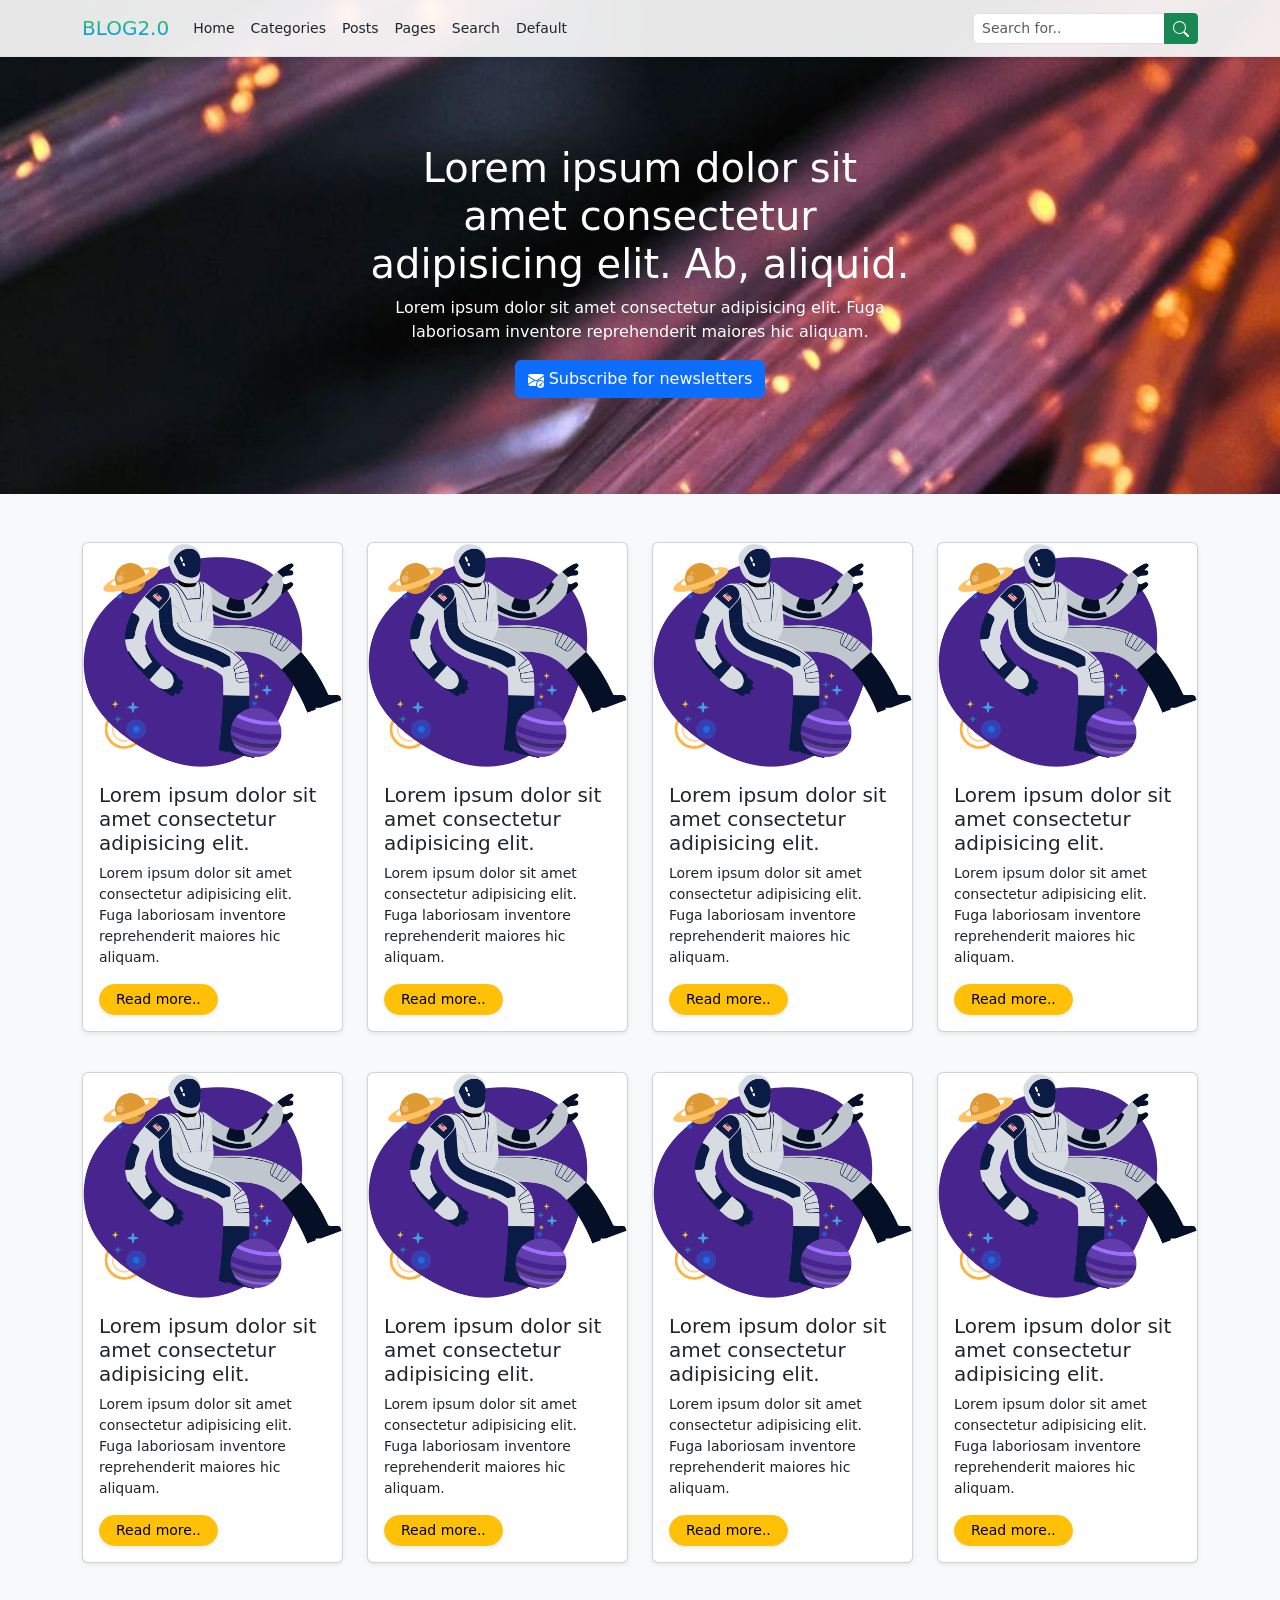
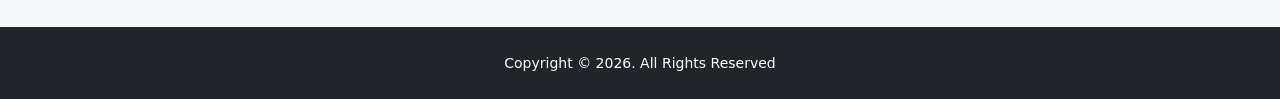
<file: index.html>
<!DOCTYPE html>
<html lang="en">

<head>
    <meta charset="UTF-8">
    <meta name="viewport" content="width=device-width, initial-scale=1.0">
    <title>Home Tamplate</title>
    <link rel="stylesheet" href="https://cdn.jsdelivr.net/npm/bootstrap@5.3.8/dist/css/bootstrap.min.css">
    <link rel="stylesheet" href="style.css">
</head>

<body class="bg-light">

    <!-- Navbar -->
    <nav class="navbar navbar-expand-lg bg-white small border-bottom shadow-sm fixed-top custom-nav"
        style="--bs-bg-opacity: .9;">

        <div class="container">

            <a href="index.html" class="navbar-brand">

                <span class="brand-style brand-gradient">
                    BLOG2.0
                </span>

            </a>

            <button type="button" class="navbar-toggler" data-bs-toggle="collapse" data-bs-target="#blog-navbar"
                aria-controls="blog-navbar" aria-expanded="false" aria-label="Toggle Navigation">
                <span class="navbar-toggler-icon"></span>
            </button>


            <div class="collapse navbar-collapse" id="blog-navbar">

                <ul class="navbar-nav me-auto mb-2 mb-lg-0">
                    <li class="nav-item">
                        <a href="index.html" class="nav-link text-dark">Home</a>
                    </li>
                    <li class="nav-item">
                        <a href="default.html" class="nav-link text-dark">Categories</a>
                    </li>
                    <li class="nav-item">
                        <a href="posts.html" class="nav-link text-dark">Posts</a>
                    </li>
                    <li class="nav-item">
                        <a href="page.html" class="nav-link text-dark">Pages</a>
                    </li>
                    <li class="nav-item">
                        <a href="search.html" class="nav-link text-dark">Search</a>
                    </li>
                    <li class="nav-item">
                        <a href="default.html" class="nav-link text-dark">Default</a>
                    </li>
                </ul>

                <form class="d-flex" role="search">
                    <div class="input-group">
                        <input type="search" class="form-control form-control-sm" placeholder="Search for..">
                        <button type="submit" class="btn btn-sm btn-success">
                            <svg xmlns="http://www.w3.org/2000/svg" width="16" height="16" fill="currentColor"
                                class="bi bi-search" viewBox="0 0 16 16">
                                <path
                                    d="M11.742 10.344a6.5 6.5 0 1 0-1.397 1.398h-.001q.044.06.098.115l3.85 3.85a1 1 0 0 0 1.415-1.414l-3.85-3.85a1 1 0 0 0-.115-.1zM12 6.5a5.5 5.5 0 1 1-11 0 5.5 5.5 0 0 1 11 0" />
                            </svg>
                        </button>
                    </div>
                </form>

            </div>
        </div>
    </nav>

    <!-- Banner -->
    <section class="banner-holder pt-5">
        <div class="container">
            <div class="row justify-content-center">
                <div class="col-md-6">
                    <div class="banner-content text-center text-white my-5 py-5">
                        <h1>Lorem ipsum dolor sit amet consectetur adipisicing elit. Ab, aliquid.</h1>
                        <p>Lorem ipsum dolor sit amet consectetur adipisicing elit. Fuga
                            laboriosam inventore reprehenderit maiores hic aliquam.</p>

                        <a href="#" class="btn btn-primary" data-bs-toggle="modal" data-bs-target="#subscribe-modal">
                            <svg xmlns="http://www.w3.org/2000/svg" width="16" height="16" fill="currentColor"
                                class="bi bi-envelope-check-fill" viewBox="0 0 16 16">
                                <path
                                    d="M.05 3.555A2 2 0 0 1 2 2h12a2 2 0 0 1 1.95 1.555L8 8.414zM0 4.697v7.104l5.803-3.558zM6.761 8.83l-6.57 4.026A2 2 0 0 0 2 14h6.256A4.5 4.5 0 0 1 8 12.5a4.49 4.49 0 0 1 1.606-3.446l-.367-.225L8 9.586zM16 4.697v4.974A4.5 4.5 0 0 0 12.5 8a4.5 4.5 0 0 0-1.965.45l-.338-.207z" />
                                <path
                                    d="M16 12.5a3.5 3.5 0 1 1-7 0 3.5 3.5 0 0 1 7 0m-1.993-1.679a.5.5 0 0 0-.686.172l-1.17 1.95-.547-.547a.5.5 0 0 0-.708.708l.774.773a.75.75 0 0 0 1.174-.144l1.335-2.226a.5.5 0 0 0-.172-.686" />
                            </svg>
                            Subscribe for newsletters
                        </a>
                    </div>
                </div>
            </div>
        </div>
    </section>

    <!-- Home Posts -->
    <section class="home-posts py-5">
        <div class="container">
            <div class="row g-4">

                <div class="col-md-3">
                    <div class="card shadow-sm mb-3">
                        <img class="card-img-top" src="img/post-image.jpg" alt="Post Image">
                        <div class="card-body">
                            <h3 class="fs-5">Lorem ipsum dolor sit amet consectetur adipisicing elit.</h3>
                            <p class="small fw-light">Lorem ipsum dolor sit amet consectetur adipisicing elit. Fuga
                                laboriosam inventore reprehenderit maiores hic aliquam.</p>
                            <a href="#" class="btn btn-sm btn-warning rounded-pill shadow-sm px-3">
                                Read more..
                            </a>
                        </div>
                    </div>
                </div>

                <div class="col-md-3">
                    <div class="card shadow-sm mb-3">
                        <img class="card-img-top" src="img/post-image.jpg" alt="Post Image">
                        <div class="card-body">
                            <h3 class="fs-5">Lorem ipsum dolor sit amet consectetur adipisicing elit.</h3>
                            <p class="small fw-light">Lorem ipsum dolor sit amet consectetur adipisicing elit. Fuga
                                laboriosam inventore reprehenderit maiores hic aliquam.</p>
                            <a href="#" class="btn btn-sm btn-warning rounded-pill shadow-sm px-3">
                                Read more..
                            </a>
                        </div>
                    </div>
                </div>

                <div class="col-md-3">
                    <div class="card shadow-sm mb-3">
                        <img class="card-img-top" src="img/post-image.jpg" alt="Post Image">
                        <div class="card-body">
                            <h3 class="fs-5">Lorem ipsum dolor sit amet consectetur adipisicing elit.</h3>
                            <p class="small fw-light">Lorem ipsum dolor sit amet consectetur adipisicing elit. Fuga
                                laboriosam inventore reprehenderit maiores hic aliquam.</p>
                            <a href="#" class="btn btn-sm btn-warning rounded-pill shadow-sm px-3">
                                Read more..
                            </a>
                        </div>
                    </div>
                </div>

                <div class="col-md-3">
                    <div class="card shadow-sm mb-3">
                        <img class="card-img-top" src="img/post-image.jpg" alt="Post Image">
                        <div class="card-body">
                            <h3 class="fs-5">Lorem ipsum dolor sit amet consectetur adipisicing elit.</h3>
                            <p class="small fw-light">Lorem ipsum dolor sit amet consectetur adipisicing elit. Fuga
                                laboriosam inventore reprehenderit maiores hic aliquam.</p>
                            <a href="#" class="btn btn-sm btn-warning rounded-pill shadow-sm px-3">
                                Read more..
                            </a>
                        </div>
                    </div>
                </div>

                <div class="col-md-3">
                    <div class="card shadow-sm mb-3">
                        <img class="card-img-top" src="img/post-image.jpg" alt="Post Image">
                        <div class="card-body">
                            <h3 class="fs-5">Lorem ipsum dolor sit amet consectetur adipisicing elit.</h3>
                            <p class="small fw-light">Lorem ipsum dolor sit amet consectetur adipisicing elit. Fuga
                                laboriosam inventore reprehenderit maiores hic aliquam.</p>
                            <a href="#" class="btn btn-sm btn-warning rounded-pill shadow-sm px-3">
                                Read more..
                            </a>
                        </div>
                    </div>
                </div>

                <div class="col-md-3">
                    <div class="card shadow-sm mb-3">
                        <img class="card-img-top" src="img/post-image.jpg" alt="Post Image">
                        <div class="card-body">
                            <h3 class="fs-5">Lorem ipsum dolor sit amet consectetur adipisicing elit.</h3>
                            <p class="small fw-light">Lorem ipsum dolor sit amet consectetur adipisicing elit. Fuga
                                laboriosam inventore reprehenderit maiores hic aliquam.</p>
                            <a href="#" class="btn btn-sm btn-warning rounded-pill shadow-sm px-3">
                                Read more..
                            </a>
                        </div>
                    </div>
                </div>

                <div class="col-md-3">
                    <div class="card shadow-sm mb-3">
                        <img class="card-img-top" src="img/post-image.jpg" alt="Post Image">
                        <div class="card-body">
                            <h3 class="fs-5">Lorem ipsum dolor sit amet consectetur adipisicing elit.</h3>
                            <p class="small fw-light">Lorem ipsum dolor sit amet consectetur adipisicing elit. Fuga
                                laboriosam inventore reprehenderit maiores hic aliquam.</p>
                            <a href="#" class="btn btn-sm btn-warning rounded-pill shadow-sm px-3">
                                Read more..
                            </a>
                        </div>
                    </div>
                </div>

                <div class="col-md-3">
                    <div class="card shadow-sm mb-3">
                        <img class="card-img-top" src="img/post-image.jpg" alt="Post Image">
                        <div class="card-body">
                            <h3 class="fs-5">Lorem ipsum dolor sit amet consectetur adipisicing elit.</h3>
                            <p class="small fw-light">Lorem ipsum dolor sit amet consectetur adipisicing elit. Fuga
                                laboriosam inventore reprehenderit maiores hic aliquam.</p>
                            <a href="#" class="btn btn-sm btn-warning rounded-pill shadow-sm px-3">
                                Read more..
                            </a>
                        </div>
                    </div>
                </div>

            </div>
        </div>
    </section>

    <!-- Blog Footer -->
    <footer class="main-footer text-bg-dark p-4 text-center">
        <p class="m-0"><small>Copyright &copy; 2026. All Rights Reserved</small></p>
    </footer>

    <!-- Subscribe Modal -->
    <div class="modal fade" id="subscribe-modal" data-bs-backdrop="static" data-bs-keyboard="false" tabindex="-1"
        aria-hidden="true">
        <div class="modal-dialog modal-dialog-centered">
            <div class="modal-content">
                <div class="modal-header text-bg-primary">
                    <h5 class="modal-title">Subscribe for newsletters</h5>
                    <button class="btn-close btn-close-white" type="button" data-bs-dismiss="modal" aria-label="Close">
                    </button>
                </div>
                <div class="modal-body">
                    <form>
                        <div class="row gx-2">
                            <div class="col-md-6">
                                <div class="mb-2">
                                    <input type="text" class="form-control form-control-sm" placeholder="First Name"
                                        required>
                                </div>
                            </div>

                            <div class="col-md-6">
                                <div class="mb-2">
                                    <input type="text" class="form-control form-control-sm" placeholder="Last Name"
                                        required>
                                </div>
                            </div>

                            <div class="col-md-12">
                                <div class="mb-2">
                                    <input type="email" class="form-control form-control-sm" placeholder="Email"
                                        required>
                                </div>
                            </div>

                            <div class="col-md-12">
                                <div class="d-grid">
                                    <button type="submit" class="btn btn-success btn-sm">
                                        <svg xmlns="http://www.w3.org/2000/svg" width="16" height="16"
                                            fill="currentColor" class="bi bi-envelope-check-fill" viewBox="0 0 16 16">
                                            <path
                                                d="M.05 3.555A2 2 0 0 1 2 2h12a2 2 0 0 1 1.95 1.555L8 8.414zM0 4.697v7.104l5.803-3.558zM6.761 8.83l-6.57 4.026A2 2 0 0 0 2 14h6.256A4.5 4.5 0 0 1 8 12.5a4.49 4.49 0 0 1 1.606-3.446l-.367-.225L8 9.586zM16 4.697v4.974A4.5 4.5 0 0 0 12.5 8a4.5 4.5 0 0 0-1.965.45l-.338-.207z" />
                                            <path
                                                d="M16 12.5a3.5 3.5 0 1 1-7 0 3.5 3.5 0 0 1 7 0m-1.993-1.679a.5.5 0 0 0-.686.172l-1.17 1.95-.547-.547a.5.5 0 0 0-.708.708l.774.773a.75.75 0 0 0 1.174-.144l1.335-2.226a.5.5 0 0 0-.172-.686" />
                                        </svg>
                                        Subscribe
                                    </button>
                                </div>
                            </div>

                        </div>
                    </form>
                </div>
            </div>
        </div>
    </div>

    <script src="https://cdn.jsdelivr.net/npm/@popperjs/core@2.11.8/dist/umd/popper.min.js"
        integrity="sha384-I7E8VVD/ismYTF4hNIPjVp/Zjvgyol6VFvRkX/vR+Vc4jQkC+hVqc2pM8ODewa9r"
        crossorigin="anonymous"></script>
    <script src="https://cdn.jsdelivr.net/npm/bootstrap@5.3.8/dist/js/bootstrap.min.js"
        integrity="sha384-G/EV+4j2dNv+tEPo3++6LCgdCROaejBqfUeNjuKAiuXbjrxilcCdDz6ZAVfHWe1Y"
        crossorigin="anonymous"></script>
</body>

</html>
</file>
<file: style.css>
.brand-gradient {
    background: #0091ff;
    background: -webkit-linear-gradient(to top, #0091ff, #32cd4c);
    background: linear-gradient(to top, #0091ff, #32cd4c);
    -webkit-background-clip: text;
    background-clip: text;
    color: transparent;
}



.banner-holder, .main-page-header{
    background-image: url(img/Banner.jpg);
    background-size: cover;
    background-position: bottom;
}

.custom-nav{
    backdrop-filter: blur(8px);
}
</file>
